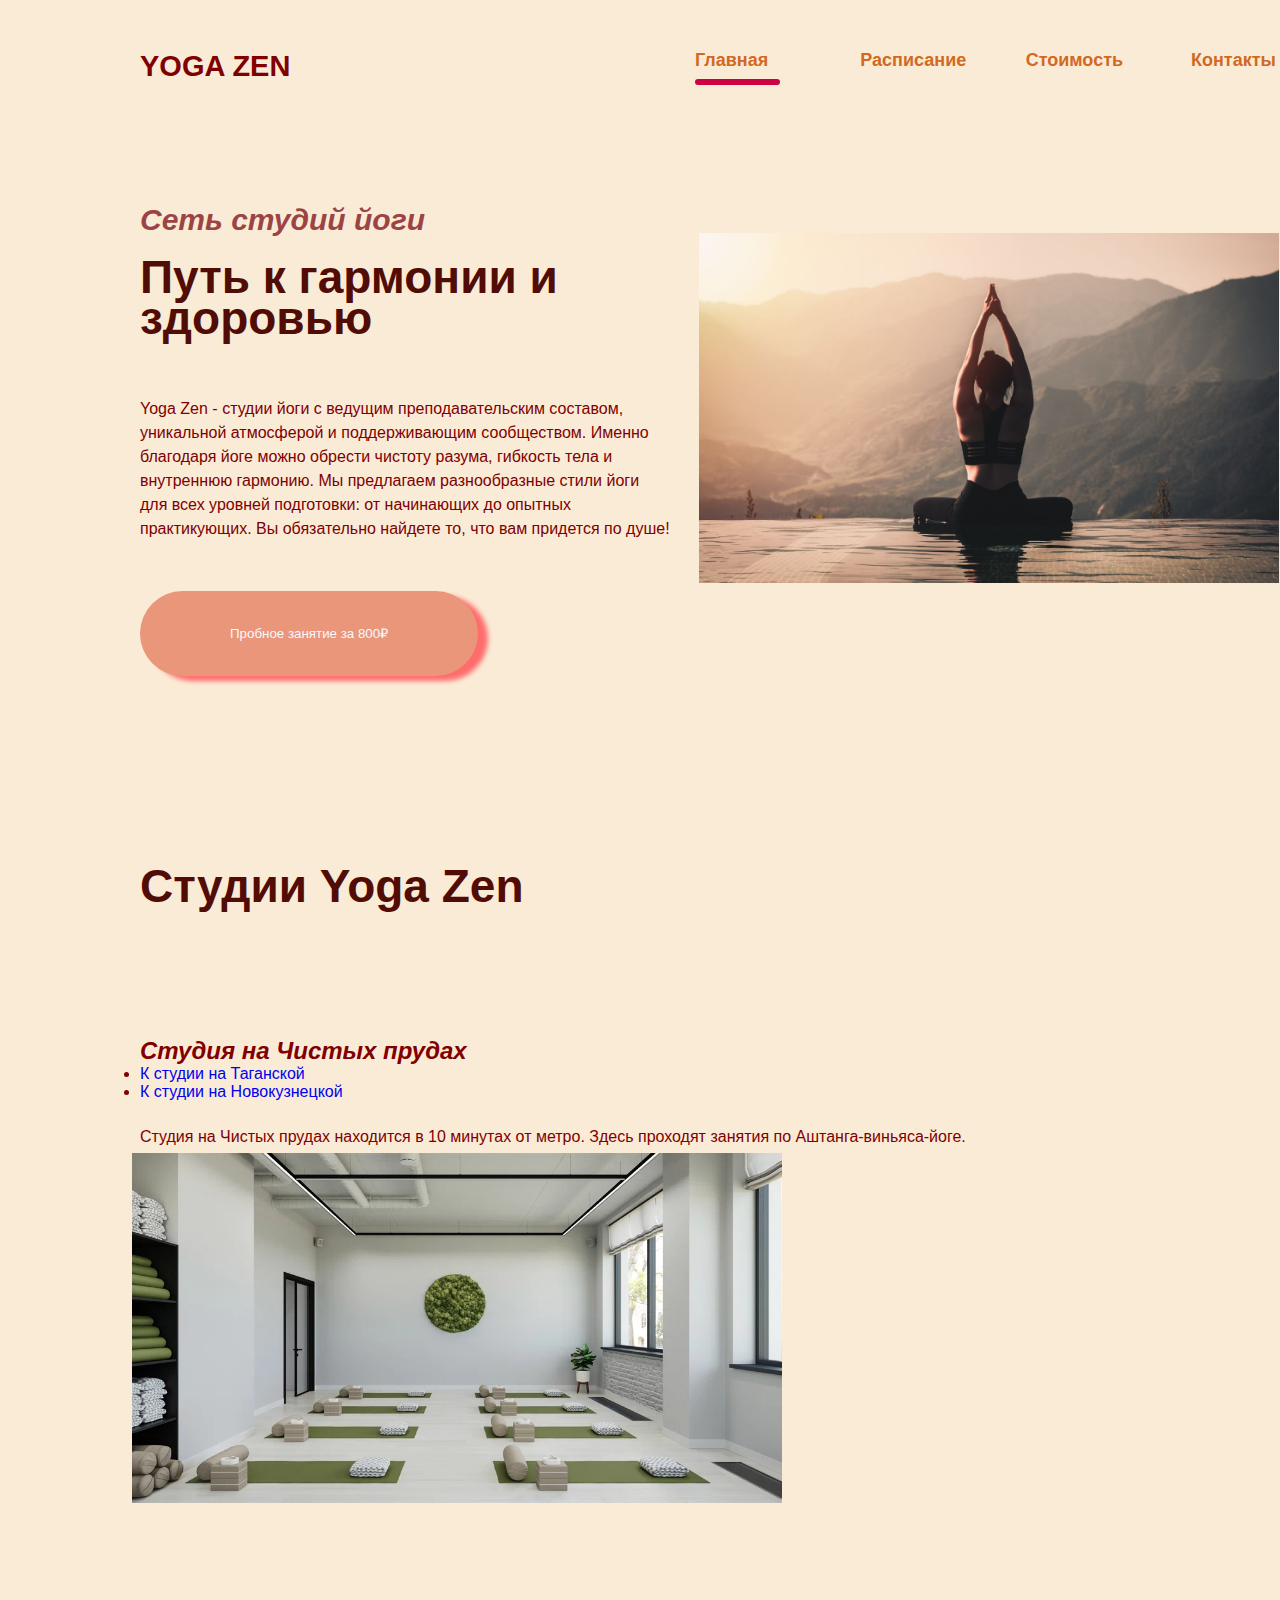
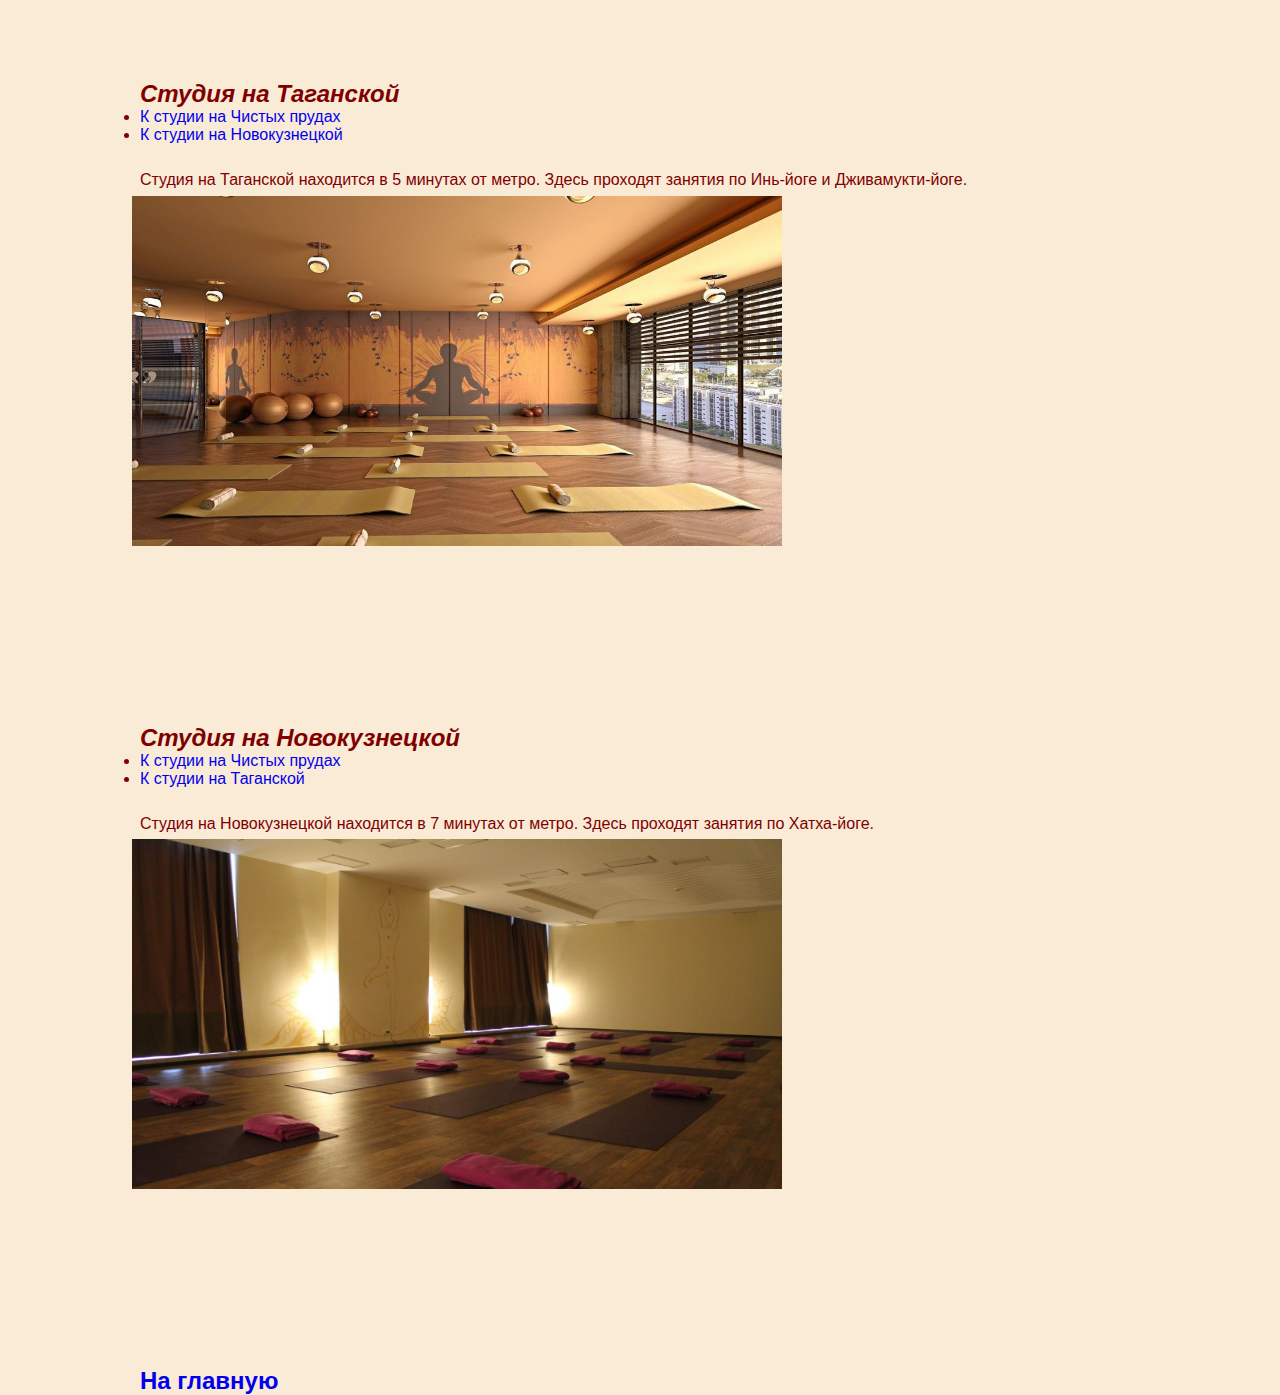
<file: index.html>
<!DOCTYPE html>
<html lang="ru">

<head>
    <meta charset="UTF-8">
    <meta name="viewport" content="width=device-width", initial-scale="1.0">
    <title> Yoga Zen </title>
    <link href="styles.css" rel="stylesheet">
</head>

<body>
    <div class="wrapper"></div>
    <header class="container">
        <span class="logo"> YOGA ZEN </span>
        <nav>
            <ul>
                <li class="active"><a href="index.html">Главная</a></li>
                <li><a href="schedule.html">Расписание</a></li>
                <li><a href="price.html">Стоимость</a></li>
                <li><a href="contacts.html">Контакты</a></li>
            </ul>
        </nav>
    </header>

    <div class="hero container">
        <div class="hero--info">
            <h2><a id="head4"><i>Сеть студий йоги</i></a></h2>
            <h1> Путь к гармонии и здоровью </h1>
            <p> Yoga Zen - студии йоги с ведущим преподавательским составом, уникальной атмосферой и поддерживающим сообществом. Именно благодаря йоге можно обрести чистоту разума, гибкость тела и внутреннюю гармонию. Мы предлагаем разнообразные стили йоги для всех уровней подготовки: от начинающих до опытных практикующих. Вы обязательно найдете то, что вам придется по душе! </p>
            <button class="btn"><a href="contacts.html" style="color: ghostwhite;">Пробное занятие за 800₽</a></button>
        </div>

        <img src="йога.jpg">
    </div>
    </body>
    
    <div class=" hero container">
        <div class="hero--info">
        <h1> Студии Yoga Zen </h1>
    </div>
    </div>

    <div class="container">
        <h2><a id="head1"><i> Студия на Чистых прудах </i></a></h2>
        <ul>
            <li><a href="#head2" target="_self">К студии на Таганской</a>
            <li><a href="#head3" target="_self">К студии на Новокузнецкой</a>
        </ul>
        <p> Студия на Чистых прудах находится в 10 минутах от метро. Здесь проходят занятия по Аштанга-виньяса-йоге. </p>
    </div>
        <div class="section">
        <img src="chistiepryds.jpg" alt="Студия на Чистых прудах" title="Студия на Чистых прудах">
    </div>


    <div class="container">
        <h2><a id="head2"><i> Студия на Таганской </i></a></h2>
        <ul>
            <li><a href="#head1" target="_self">К студии на Чистых прудах</a>
            <li><a href="#head3" target="_self">К студии на Новокузнецкой</a>
        </ul>
        <p> Студия на Таганской находится в 5 минутах от метро. Здесь проходят занятия по Инь-йоге и Дживамукти-йоге. </p>
    </div>
    <div class="section">
        <img src="taganskaya.jpg" alt="Студия на Таганской" title="Студия на Таганской">
    </div>
    


    <div class="container">
        <h2><a id="head3"><i> Студия на Новокузнецкой </i></a></h2>
        <ul>
            <li><a href="#head1" target="_self">К студии на Чистых прудах</a>
            <li><a href="#head2" target="_self">К студии на Таганской</a>
        </ul>
        <p> Студия на Новокузнецкой находится в 7 минутах от метро. Здесь проходят занятия по Хатха-йоге. </p>
    </div>
    <div class="section">
        <img src="novokusnezkaya.jpg" alt="Студия на Новокузнецкой" title="Студия на Новокузнецкой">
    </div>
    <div class="container">
       <a href="#head4" target="_self"><b><h2>На главную</h2></b></a>
    </div>
</file>
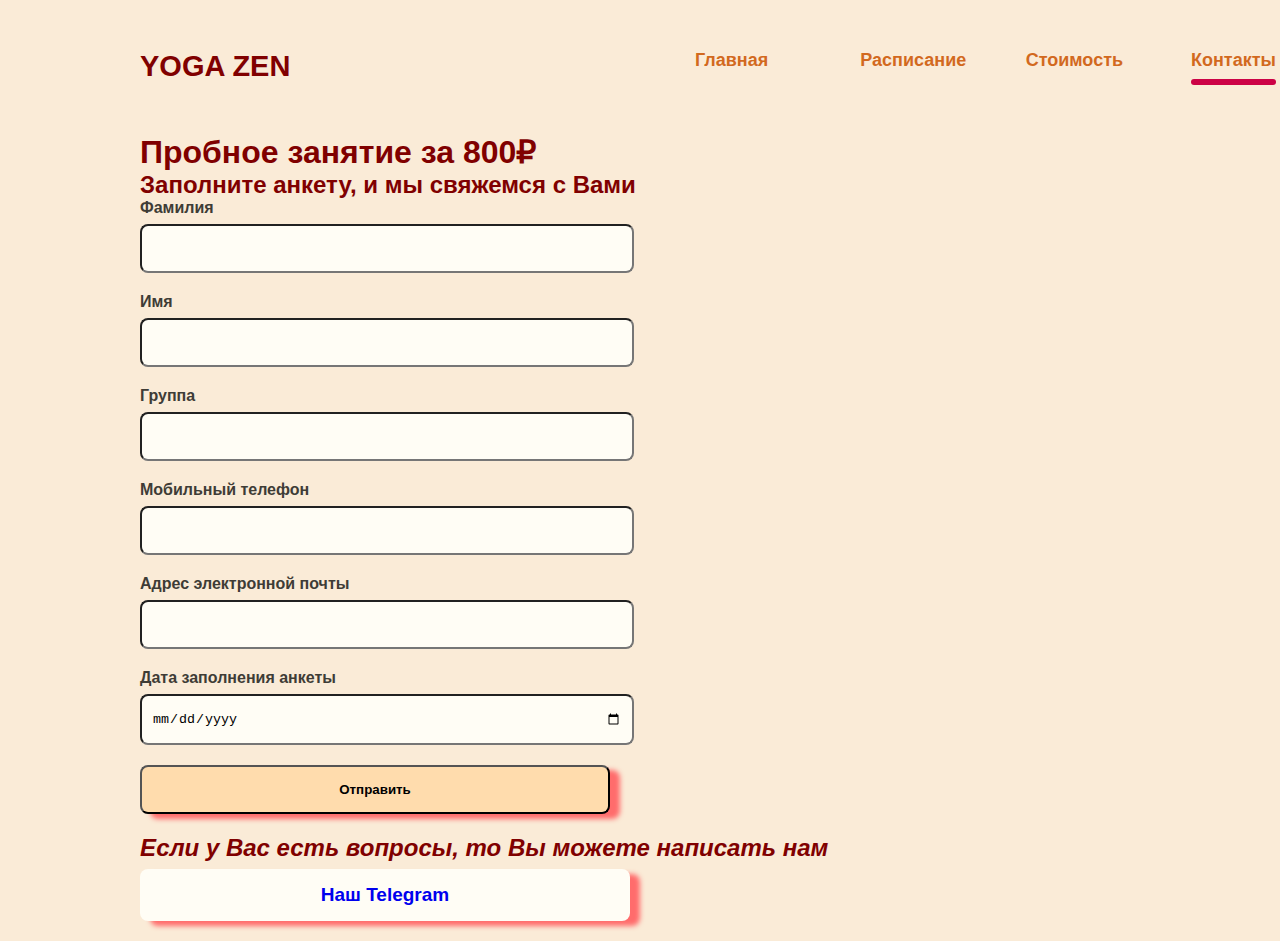
<file: contacts.html>
<!DOCTYPE html>
<html lang="ru">

<head>
    <meta charset="UTF-8">
    <title> Yoga Zen </title>
    <link href="styles.css" rel="stylesheet">
</head>

<body>
    <div class="wrapper"></div>
    <header class="container">
        <span class="logo">YOGA ZEN</span>
        <nav>
            <ul>
                <li><a href="index.html">Главная</a></li>
                <li><a href="schedule.html">Расписание</a></li>
                <li><a href="price.html">Стоимость</a></li>
                <li class="active"><a href="contacts.html">Контакты</a></li>
            </ul>
        </nav>
    </header>

   
        <div class="container">
            <h1>Пробное занятие за 800₽</h1>
            <h2>Заполните анкету, и мы свяжемся с Вами</h2>
                <form action="https://www.bing.com/search?" id="VladaEnter" name="VladaEnter" target="_blank">
                <input type="hidden"  name="q" value="search">

                <div class="inline">
                <label> Фамилия </label>
                <input type="text" name="surname">
                    </div>
                    <div class="inline">
                        <div>
                            <div>
                                <label> Имя </label>
                                <input type="text" name="name">
                            </div>
                            <div class="inline">
                            <div>
                <label> Группа </label>
                <input type="text" name="group">
                    <div class="inline">
                        <div>
                            <label> Мобильный телефон</label>
                            <input type="tel" name="phone">
                        </div>
                    </div>
                    <div class="inline">
                        <div>
                    <label> Адрес электронной почты </label>
                    <input type="email" name="email">
                </div>
                <div class="inline">
                    <div>
                    <label> Дата заполнения анкеты</label>
                    <input type="date" name="date">
                </div>
                <input type="Submit" name="submit" class="btn" value="Отправить">
            </form>
                </div>
    </div> 
        </div>

        <div class="container">
            <h2><i>Если у Вас есть вопросы, то Вы можете написать нам</i></h2>
        </div>

        <div class="container contacts">
            <div class="info">
            <a href="https://t.me/vexxeia" class="btn" target="_blank">Наш Telegram</a>
        </div>
        </div>
</file>
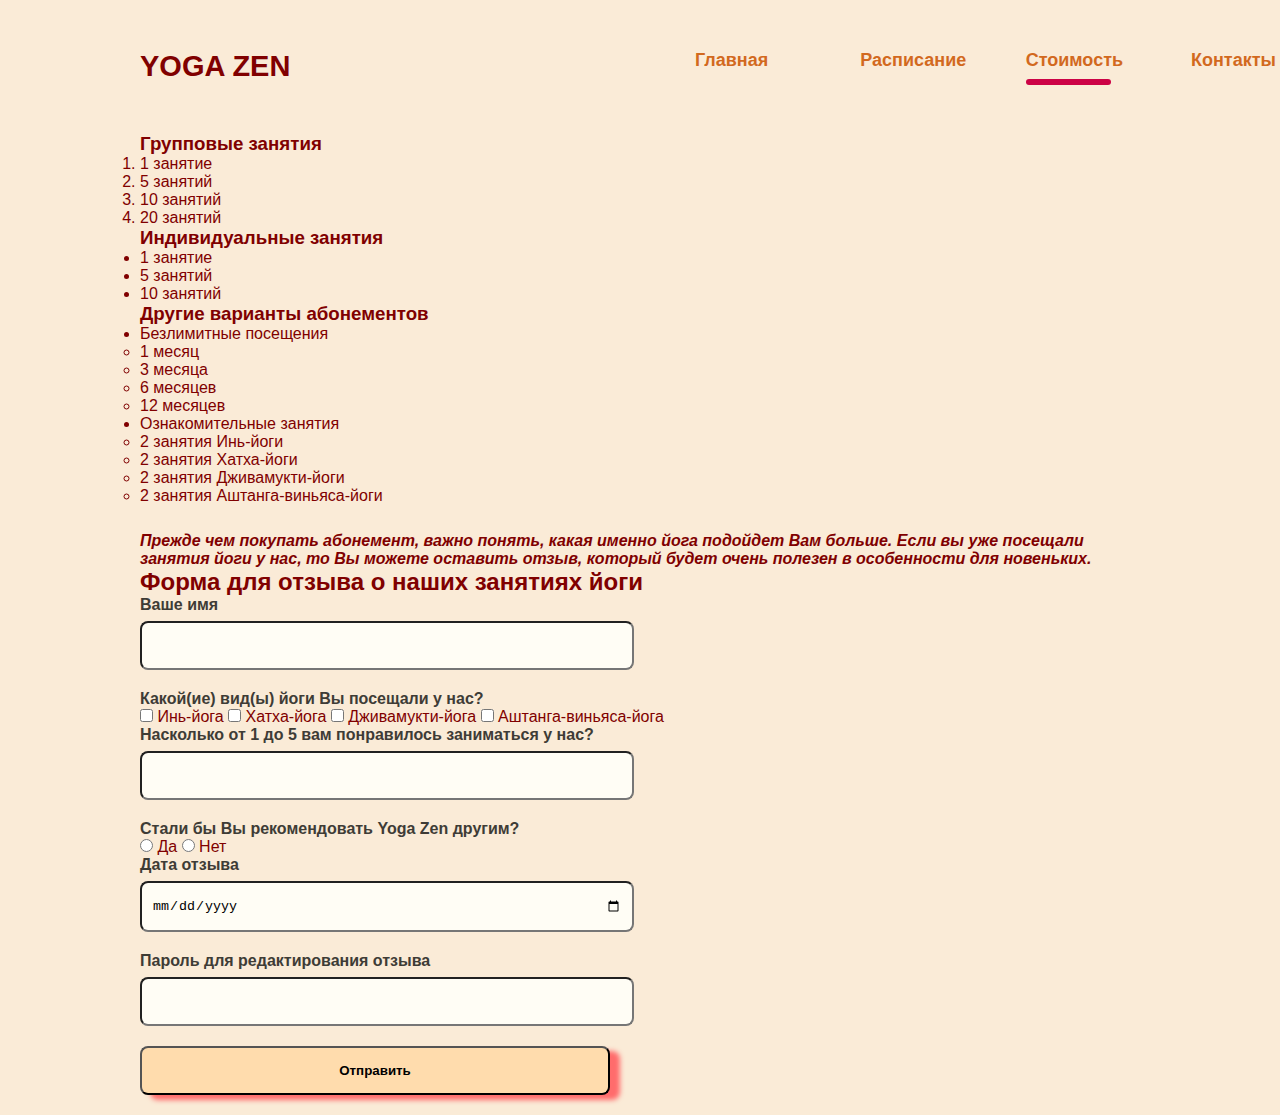
<file: price.html>
<!DOCTYPE html>
<html lang="ru">

<head>
    <meta charset="UTF-8">
    <meta name="viewport" content="width=device-width", initial-scale="1.0">
    <title> Yoga Zen </title>
    <link href="styles.css" rel="stylesheet">
</head>

<body>
    <div class="wrapper"></div>
    <header class="container">
        <span class="logo"> YOGA ZEN </span>
        <nav>
            <ul>
                <li><a href="index.html">Главная</a></li>
                <li><a href="schedule.html">Расписание</a></li>
                <li class="active"><a href="price.html">Стоимость</a></li>
                <li><a href="contacts.html">Контакты</a></li>
            </ul>
        </nav>
    </header>

    <div class="container">
    <div class="price">
        <h3> Групповые занятия </h3>
        <ol>
            <li> 1 занятие </li>
            <li> 5 занятий </li>
            <li> 10 занятий </li>
            <li> 20 занятий </li>
        </ol>
    </div>
    <div class="price">
        <h3> Индивидуальные занятия </h3>
        <ul>
            <li> 1 занятие </li>
            <li> 5 занятий </li>
            <li> 10 занятий </li>
        </ul>
    </div>
    <div class="price">
        <h3> Другие варианты абонементов </h3>
        <ul>
            <li> Безлимитные посещения
                <ul>
                    <li> 1 месяц </li>
                    <li> 3 месяца </li>
                    <li> 6 месяцев </li>
                    <li> 12 месяцев </li>
                </ul>
            </li>
            <li> Ознакомительные занятия
                <ul>
                    <li> 2 занятия Инь-йоги </li>
                    <li> 2 занятия Хатха-йоги </li>
                    <li> 2 занятия Дживамукти-йоги </li>
                    <li> 2 занятия Аштанга-виньяса-йоги </li>
                </ul>
            </li>
        </ul>
    </div>
    </div>
    </div>
<div class="container">
    <p><i><b> Прежде чем покупать абонемент, важно понять, какая именно йога подойдет Вам больше. Если вы уже посещали занятия йоги у нас, то Вы можете оставить отзыв, который будет очень полезен в особенности для новеньких.</b></i></p>
</div>
    
<div class="container">
        <h2> Форма для отзыва о наших занятиях йоги</h2>
    <form action="https://www.bing.com/search?" method="get" target="_blank">
      <input type="hidden"  name="q" value="search">

                    <div class="inline">
                        <div>
                            <label> Ваше имя </label>
                            <input type="text" name="name">
                      
<label> Какой(ие) вид(ы) йоги Вы посещали у нас? </label>
                        </div>
                    </div>
<label>
    <input class="check-box" type="checkbox" name="part" value="yin-yoga">
    Инь-йога
    </label>

<label>
<input class="check-box" type="checkbox" name="part" value="hatha-yoga">
Хатха-йога
</label>

<label>
    <input class="check-box" type="checkbox" name="part" value="jivamukti-yoga">
    Дживамукти-йога
    </label>

    <label>
        <input class="check-box" type="checkbox" name="part" value="ashtanga-vinyasa-yoga">
        Аштанга-виньяса-йога
        </label>

        <div class="inline">
            <div>
        <label> Насколько от 1 до 5 вам понравилось заниматься у нас? </label>
        <input type="number" name="onetofive" min="1" max="5">
            </div>
        </div>

        <div class="inline">
            <div>
                <label> Стали бы Вы рекомендовать Yoga Zen другим? </label>
            </div>
        </div>
                <label>
                    <input class="radio-x" type="radio" name="recommendation" value="yes">
                    Да
                </label>
                <label>
                    <input class="radio-x" type="radio" name="recommendation" value="no"> 
                    Нет
                </label>
        


        <div class="inline">
            <div>
            <label> Дата отзыва </label>
            <input type="date" name="date">
        </div>

        <div class="inline">
            <div>
                <label>Пароль для редактирования отзыва</label>
                <input type="password" name="password">
            </div>
        </div>
        
        <input type="Submit" name="submit" class="btn" value="Отправить">
    </form>
        </div>
</div> 
</div>
</file>
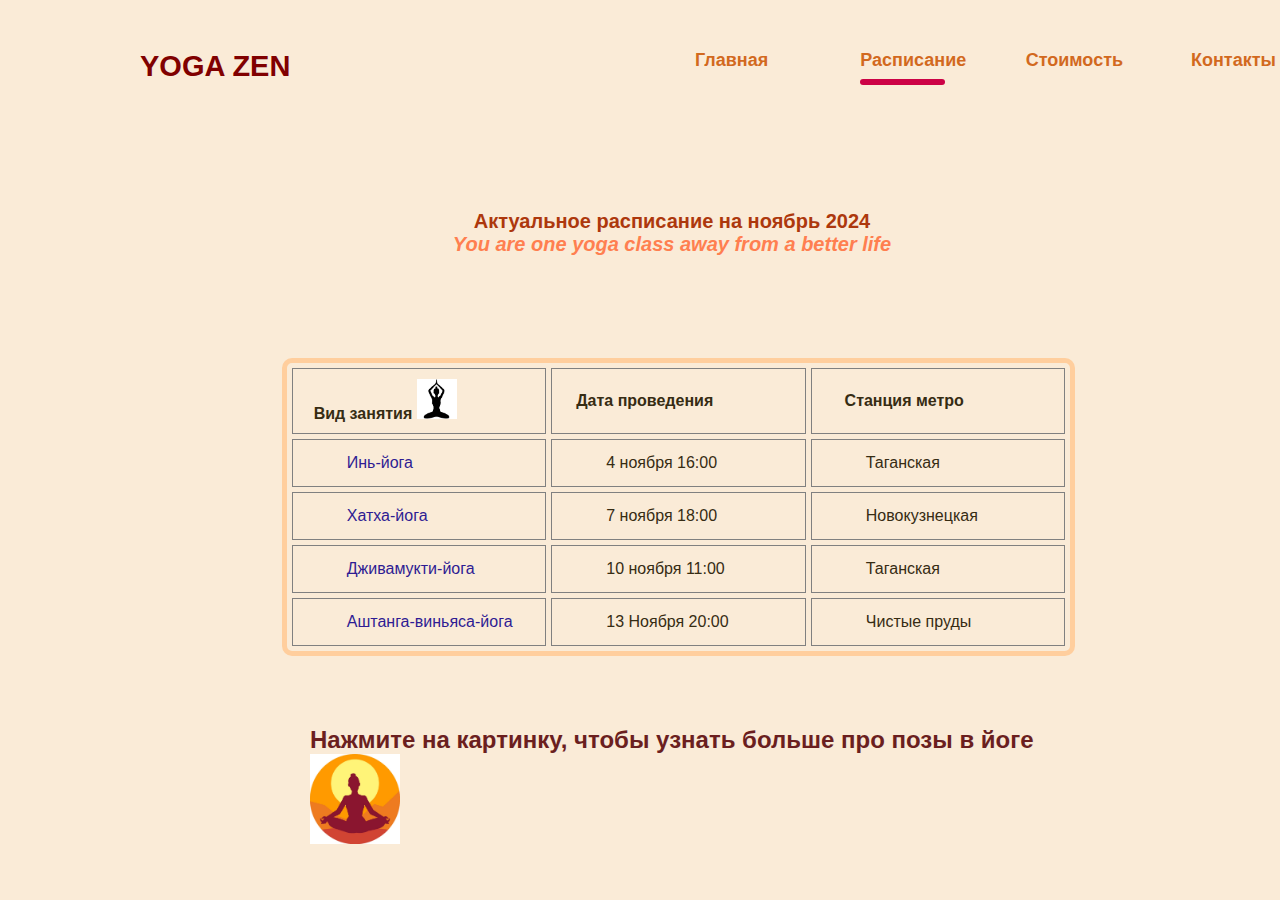
<file: schedule.html>
<!DOCTYPE html>
<html lang="ru">

<head>
    <meta charset="UTF-8">
    <meta name="viewport" content="width=device-width", initial-scale="1.0">
    <title> Yoga Zen </title>
    <link href="styles.css" rel="stylesheet">
</head>

<body>
    <div class="wrapper"></div>
    <header class="container">
        <span class="logo"> YOGA ZEN </span>
        <nav>
            <ul>
                <li><a href="index.html">Главная</a></li>
                <li class="active"><a href="schedule.html" style="color: chocolate;">Расписание</a></li>
                <li><a href="price.html">Стоимость</a></li>
                <li><a href="contacts.html">Контакты</a></li>
            </ul>
        </nav>
    </header>
    
    <div class="section">
            <p> Актуальное расписание на ноябрь 2024 </p>
            <p><i><a href="https://thecity.m24.ru/articles/9388?ysclid=m2w5kwa7u1910044260" target="_blank" style="color: coral;">You are one yoga class away from a better life</a></i></p>
        </div>
    </div>

    

    <table>
        <tbody>
            <tr>
                <th>Вид занятия  <img src="yoga.jpg" width="40"> </th>
                <th>Дата проведения</th>
                <th>Станция метро</th>
            </tr>
            <tr>
                <td><a href="https://ru.wikipedia.org/wiki/Инь-йога" style="color: rgb(46, 28, 147);">Инь-йога</a></td>
                <td>4 ноября 16:00</td>
                <td>Таганская</td>
            </tr>
            <tr>
                <td><a href="https://ru.wikipedia.org/wiki/Хатха-йога" style="color:rgb(46, 28, 147);">Хатха-йога</a></td>
                <td>7 ноября 18:00</td>
                <td>Новокузнецкая</td>
            </tr>
            <tr>
                <td><a href="https://ru.wikipedia.org/wiki/Дживамукти-йога" style="color: rgb(46, 28, 147);">Дживамукти-йога</a> </td>
                <td>10 ноября 11:00</td>
                <td>Таганская</td>
            </tr>
            <tr>
                <td><a href="https://ru.wikipedia.org/wiki/Аштанга-виньяса-йога" style="color:rgb(46, 28, 147);">Аштанга-виньяса-йога</a></td>
                <td>13 Ноября 20:00</td>
                <td>Чистые пруды</td>
            </tr>
        </tbody>
        
    </table>


   
        <div class="picture">
            <h2> Нажмите на картинку, чтобы узнать больше про позы в йоге </h2>
            <a href="yogaposes.jpg">
                <img src="miniyoga.jpg" width="90" alt="Миниатюра изображения" class="thumbnail">
            </a>
        </div>
    </div>
</file>
<file: styles.css>
*{
    margin: 0;
    padding: 0;
body {
    font-family: 'Carlito', sans-serif;
    font-weight: 400;
    background-color: antiquewhite;
    color: maroon;
    font-size: 16px;
}

a {
    text-decoration: none;
}

img {
    max-width: 100%;
}

.container {
    width: 1000px;
    margin: 0 auto;
}

header {
    padding: 50px 0;
}

header .logo {
    text-transform: uppercase;
    font-size: 29px;
    font-weight: 800;
}


header nav {
    float: right;
    font-size: 18px;
    width: 60%;
    margin-right: -155px;
    font-weight: bold; 
}

header nav ul {
    list-style: none;
    display: flex;
    justify-content: space-between;
}

header nav ul li {
    display: inline-block;
    width: 104px;
}


header nav ul li a {
    color: chocolate;
    position: relative;
}


.hero {
    padding-bottom: 100px;
    position: relative;
    z-index: 1;
}

.hero--info {
    width: 530px;
    padding-top: 70px;
    z-index: 2;
    position: relative;
}

.hero--info h2 {
    color: rgb(156, 68, 68);
    font-size: 30px;
    font-weight: 600;
}

.hero--info h1 {
    font-size: 46px;
    font-weight: 600;
    padding-top: 20px;
    padding-bottom: 30px;
    line-height: 90%;
    color: rgb(81, 13, 5);
}

.hero--info p {
    font-weight: 500;
    line-height: 150%;
    padding-bottom: 50px;
}

.hero--info .btn {
    background: darksalmon;
    color: ghostwhite;
    border-radius: 50px;
    padding: 35px 90px;
    border: 0;
    font-family: 'Carlito', sans-serif;
    transition: all 500ms ease;
}

.hero--info .btn:hover {
    cursor: pointer;
    transform: scale(1.1);
}

.hero img {
    position: absolute;
    top: 100px;
    height: 350px;
    right: -139px;
    width: 580px;
}

table {
    font-family: 'Carlito', sans-serif;
    text-align: initial;
    border-spacing: 5px;
    background-image: url(https://happylove.top/uploads/posts/2023-05/1683527245_happylove-top-p-pesok-kartinka-dlya-detei-krasivo-30.jpg);
    color: rgb(54, 44, 19);
    border: 5px solid rgb(255, 206, 157);
    border-radius: 10px;
    margin: 0;
    width: 62%;
    margin-left: 22%;
    position: relative;
}


th {
    font: 20px;
    padding: 10px;
    padding-right: 10%;
    width: 30%;
    border: 1px solid grey;
}

td {
    padding: 14px; 
    padding-left: 7%; 
    border: 1px solid grey;
} 

.section {
    text-align: center;
    padding-bottom: 8%;
    padding-top: 6%;
    font-size: 20px;
    margin-left: 5%;
    font-weight: bold;
    color: rgb(173, 56, 13);
}

header nav ul li.active::after {
    content: '';
    display: block;
    width: 85px;
    height: 6px;
    background: #cc0245;
    border-radius: 15px;
    position: relative;
    top: 8px;
}

header nav ul li:hover {
    background-color: rgb(255, 228, 159);
}

.section img {
    position: relative;
    height: 350px;
    right: 215px;
    width: 650px; 
    top: -70px;

    
}

.inline label {
    font-size: 17,3px;
    font-weight: bolder;
    margin-top: 7px;
    color: rgb(62, 60, 54);
}
    


.inline input {
    background:hsl(49, 100%, 98%);
    border-radius: 8px;
    border: 0,7px solid black;
    display: block;
    width: 47%;
    padding: 15px 10px;
    margin-top: 7px;
    margin-bottom: 20px;

}

.inline input.btn {
    background: rgb(255, 220, 173);
    font-weight: bolder;
}

.info a.btn {
    background:hsl(49, 100%, 98%);
    border-radius: 8px;
    border: 0,7px solid black;
    display: block;
    width: 47%;
    padding: 15px 10px;
    margin-top: 7px;
    margin-bottom: 20px;
    text-align: center;   
    font-weight: bolder;
    font-size: 19px;
}

.container p {
    margin-top: 27px;
}

.picture {
    margin-top: 70px;
    margin-left: 310px;
}

.picture h2 {
    color: rgb(107, 31, 31);
}

.btn {
    box-shadow: 10px 5px 5px rgb(255, 108, 108);
}

.desc {
    font-size: 17px;
    margin-left: 15%;
    font-family: Georgia, 'Times New Roman', Times, serif;
    margin-top: -4%;   
}
</file>
